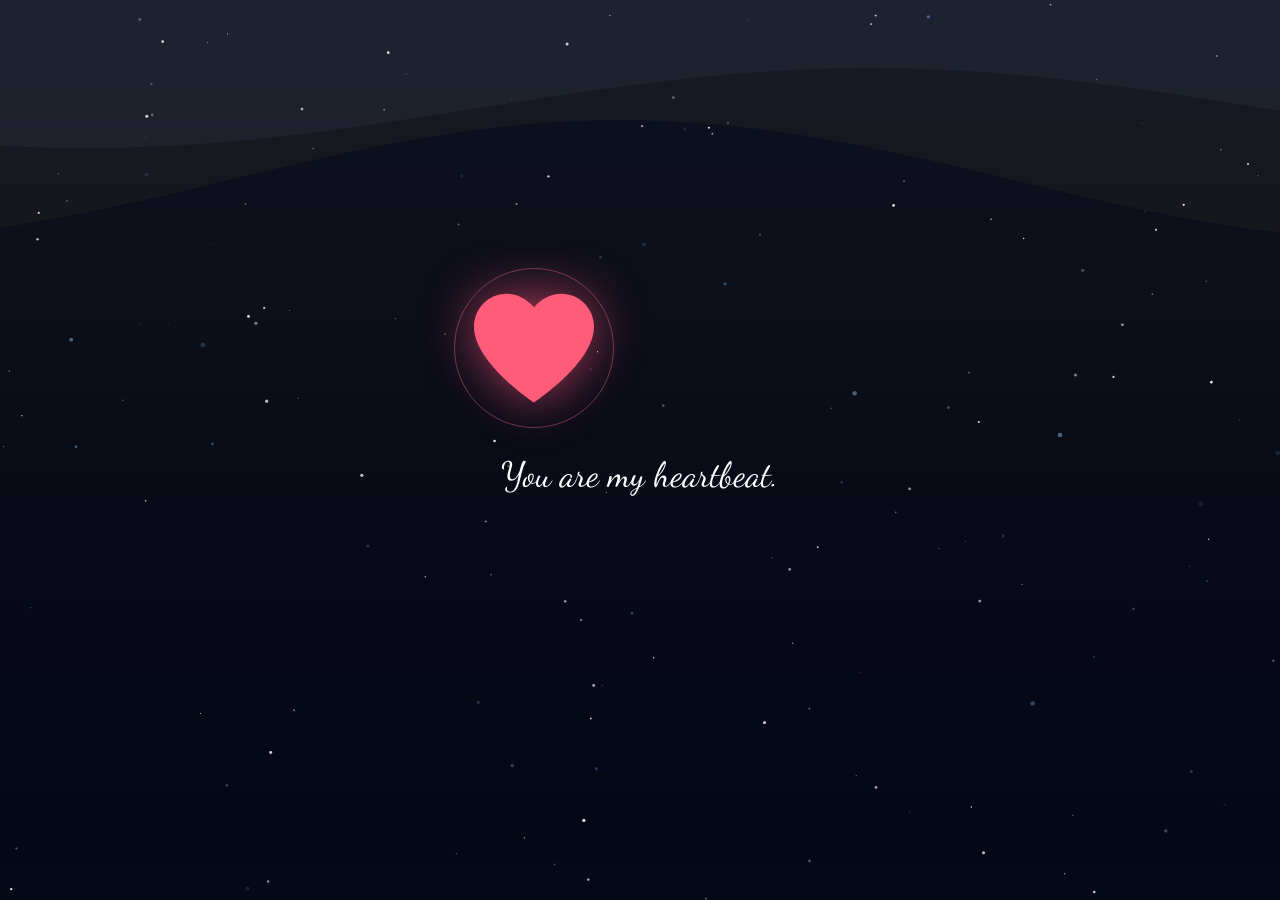
<file: index.html>
<!DOCTYPE html>
<html lang="en">
<head>
<meta charset="UTF-8">
<meta name="viewport" content="width=device-width, initial-scale=1.0, viewport-fit=cover, maximum-scale=1.0, user-scalable=no">
<title>365 Days · A Universe of Wishes</title>
<meta name="description" content="One beautiful year, told as a little universe.">
<link rel="stylesheet" href="style.css">
<link rel="stylesheet" href="animations.css">
<link rel="stylesheet" href="responsive.css">
</head>
<body>

<!-- These stay alive across every page change — this is what keeps the
     music, starfield and controls uninterrupted the entire journey. -->
<canvas id="bg-canvas"></canvas>
<div class="flash" id="flash"></div>

<div class="app" id="app">
  <!-- PAGE CONTENT LOADS HERE. Page 0 (heartbeat intro) is inline below
       for instant first paint. Pages 1–10 are fetched on demand from
       html1.html … html10.html and swapped in — no reload, so audio
       never restarts. -->
  <section class="screen active" id="page-container" data-page="0">
    <div id="intro-lines">
      <div class="heart-wrap">
        <div class="heart-ring"></div>
        <svg class="heart-svg" viewBox="0 0 32 29">
          <path fill="#ff5c7a" d="M16 29S0 18.5 0 8.8C0 3.9 3.9 0 8.7 0c2.8 0 5.4 1.4 7.3 3.6C17.9 1.4 20.5 0 23.3 0 28.1 0 32 3.9 32 8.8 32 18.5 16 29 16 29z"/>
        </svg>
      </div>
      <p class="hb-line" id="hb1">You are my heartbeat.</p>
      <p class="hb-line" id="hb2">For My Miss Universe ❤️</p>
      <p class="hb-line" id="hb3">Let's begin our little universe…</p>
    </div>

    <div id="intro-tap" style="display:none;">
      <p class="eyebrow">Before we begin</p>
      <h2 class="headline">Tap to Begin</h2>
      <p class="sub">Turn your sound on for the full experience.</p>
      <button class="btn" id="start-btn" style="margin-top:2.2rem;">Begin</button>
    </div>
  </section>
</div>

<script src="https://cdnjs.cloudflare.com/ajax/libs/gsap/3.12.5/gsap.min.js"></script>
<script src="particles.js"></script>
<script src="music.js"></script>
<script src="game.js"></script>
<script src="script.js"></script>
</body>
</html>
</file>
<file: style.css>
@import url('https://fonts.googleapis.com/css2?family=Cormorant+Garamond:ital,wght@0,400;0,500;0,600;1,500&family=Inter:wght@300;400;500;600&family=Dancing+Script:wght@500;600;700&family=Outfit:wght@400;500;600&display=swap');

:root{
  --bg: #050816;
  --bg-2: #111827;
  --accent: #FFD166;
  --glow: #8EC5FF;
  --text: #FFFFFF;
  --soft-text: #D9D9D9;

  --font-head: 'Cormorant Garamond', serif;
  --font-body: 'Inter', sans-serif;
  --font-quote: 'Dancing Script', cursive;
  --font-btn: 'Outfit', sans-serif;

  --ease-soft: cubic-bezier(.22,.9,.32,1);
  --dur-page: 1.1s;
}

*{ margin:0; padding:0; box-sizing:border-box; }

html, body{
  width:100%;
  height:100%;
  background: var(--bg);
  color: var(--text);
  font-family: var(--font-body);
  overflow: hidden;
  -webkit-tap-highlight-color: transparent;
}

body{ position: relative; }

#bg-canvas{
  position: fixed;
  inset: 0;
  width: 100%;
  height: 100%;
  z-index: 0;
  pointer-events: none;
}

.app{
  position: relative;
  z-index: 2;
  width: 100%;
  height: 100vh;
  height: 100dvh;
}

.screen{
  position: absolute;
  inset: 0;
  display: none;
  flex-direction: column;
  align-items: center;
  justify-content: center;
  text-align: center;
  padding: 8vh 6vw;
  overflow-y: auto;
  overflow-x: hidden;
}

.screen.active{ display: flex; }

.screen::-webkit-scrollbar{ display:none; }
.screen{ scrollbar-width: none; }

h1,h2,h3{ font-family: var(--font-head); font-weight: 500; letter-spacing: .01em; }

.eyebrow{
  font-family: var(--font-btn);
  font-size: 0.7rem;
  letter-spacing: 0.35em;
  text-transform: uppercase;
  color: var(--glow);
  opacity: .85;
  margin-bottom: 1.2rem;
}

.headline{
  font-size: clamp(2rem, 8vw, 3.4rem);
  line-height: 1.15;
  color: var(--text);
  text-shadow: 0 0 30px rgba(142,197,255,.25);
}

.sub{
  font-family: var(--font-body);
  font-weight: 300;
  color: var(--soft-text);
  font-size: clamp(0.95rem, 3.4vw, 1.15rem);
  max-width: 32ch;
  margin: 1.1rem auto 0;
  line-height: 1.6;
}

.quote{
  font-family: var(--font-quote);
  font-size: clamp(1.6rem, 6vw, 2.4rem);
  color: var(--accent);
  line-height: 1.4;
}

/* Buttons */
.btn{
  font-family: var(--font-btn);
  font-size: 0.85rem;
  letter-spacing: 0.12em;
  text-transform: uppercase;
  color: var(--bg);
  background: linear-gradient(135deg, var(--accent), #ffe4a1);
  border: none;
  padding: 1rem 2.4rem;
  border-radius: 999px;
  cursor: pointer;
  box-shadow: 0 0 40px rgba(255,209,102,.35);
  transition: transform .35s var(--ease-soft), box-shadow .35s var(--ease-soft);
  -webkit-tap-highlight-color: transparent;
}
.btn:active{ transform: scale(.96); }

.btn-ghost{
  font-family: var(--font-btn);
  font-size: 0.8rem;
  letter-spacing: 0.1em;
  text-transform: uppercase;
  color: var(--text);
  background: rgba(255,255,255,0.06);
  border: 1px solid rgba(255,255,255,0.18);
  backdrop-filter: blur(12px);
  padding: 0.9rem 2rem;
  border-radius: 999px;
  cursor: pointer;
}

/* Glass panel */
.glass{
  background: rgba(17,24,39,0.45);
  border: 1px solid rgba(255,255,255,0.08);
  backdrop-filter: blur(18px);
  -webkit-backdrop-filter: blur(18px);
  border-radius: 24px;
  box-shadow: 0 8px 60px rgba(0,0,0,0.35), inset 0 1px 0 rgba(255,255,255,0.06);
}

/* generic tap word/flower grid */
.tap-field{
  position: relative;
  width: 100%;
  max-width: 480px;
  height: 60vh;
  margin-top: 1rem;
}
.tap-item{
  position: absolute;
  background: none;
  border: none;
  cursor: pointer;
  color: var(--glow);
  font-family: var(--font-head);
  font-size: 2rem;
  filter: drop-shadow(0 0 12px rgba(142,197,255,.6));
}
.tap-item .revealed{
  font-family: var(--font-quote);
  color: var(--accent);
  font-size: 1.4rem;
  opacity: 0;
  transform: translateY(10px);
  transition: all .5s var(--ease-soft);
  white-space: nowrap;
}
.tap-item.done .revealed{ opacity: 1; transform: translateY(0); }
.tap-item.done .star-icon{ opacity: .25; }

.collected-count{
  font-family: var(--font-btn);
  letter-spacing: .15em;
  color: var(--soft-text);
  margin-top: 1.5rem;
  font-size: .8rem;
}

/* library book grid */
.book-grid{
  display: grid;
  grid-template-columns: repeat(3, 1fr);
  gap: 14px;
  max-width: 420px;
  margin-top: 2rem;
}
.book{
  aspect-ratio: 2/3;
  border-radius: 6px 10px 10px 6px;
  background: linear-gradient(160deg, var(--bg-2), #1b2436);
  border: 1px solid rgba(255,209,102,.25);
  box-shadow: 0 6px 20px rgba(0,0,0,.4);
  cursor: pointer;
  display: flex;
  align-items: flex-end;
  justify-content: center;
  padding-bottom: 10px;
  font-family: var(--font-btn);
  font-size: .6rem;
  letter-spacing: .1em;
  color: var(--accent);
  transition: transform .3s var(--ease-soft);
}
.book:active{ transform: scale(.94); }

.note-overlay{
  position: fixed;
  inset: 0;
  z-index: 80;
  display: none;
  align-items: center;
  justify-content: center;
  padding: 8vw;
  background: rgba(5,8,22,0.85);
  backdrop-filter: blur(6px);
}
.note-overlay.active{ display: flex; }
.note-card{
  max-width: 420px;
  padding: 2.4rem 2rem;
  text-align: left;
}
.note-card p{
  font-family: var(--font-quote);
  font-size: 1.5rem;
  color: var(--accent);
  line-height: 1.6;
  white-space: pre-line;
}
.note-close{
  margin-top: 1.6rem;
}

/* puzzle */
.puzzle-grid{
  display: grid;
  grid-template-columns: repeat(2, 80px);
  grid-template-rows: repeat(2, 80px);
  gap: 6px;
  margin: 2rem auto 0;
}
.puzzle-piece{
  background: linear-gradient(135deg, var(--accent), var(--glow));
  border-radius: 10px;
  cursor: grab;
  opacity: .3;
  transition: opacity .4s ease, transform .4s ease;
}
.puzzle-piece.placed{ opacity: 1; }

.game-hud{
  position: absolute;
  top: 8vh;
  font-family: var(--font-btn);
  letter-spacing: .1em;
  color: var(--text);
  font-size: .85rem;
  z-index: 5;
}
#game-canvas{
  position: absolute;
  inset: 0;
  z-index: 3;
}

.gift-box{
  width: 140px;
  height: 140px;
  cursor: pointer;
  filter: drop-shadow(0 0 30px rgba(255,209,102,.5));
}

.tap-hint{
  font-family: var(--font-btn);
  font-size: .65rem;
  letter-spacing: .2em;
  text-transform: uppercase;
  color: var(--soft-text);
  opacity: .6;
  margin-top: 2rem;
  animation: pulseHint 2.4s ease-in-out infinite;
}
@keyframes pulseHint{ 0%,100%{opacity:.35} 50%{opacity:.8} }
</file>
<file: animations.css>
/* Page transition */
.page-fade-enter{ opacity: 0; transform: scale(1.02); }
.page-fade-enter-active{ opacity: 1; transform: scale(1); transition: all var(--dur-page) var(--ease-soft); }

/* Heartbeat */
.heart-wrap{
  position: relative;
  width: 160px;
  height: 160px;
  display: flex;
  align-items: center;
  justify-content: center;
}
.heart-svg{
  width: 120px;
  height: 120px;
  filter: drop-shadow(0 0 25px rgba(255,80,120,.65));
  animation: heartbeat 1.05s ease-in-out infinite;
  transform-origin: center;
}
@keyframes heartbeat{
  0%, 100% { transform: scale(1); }
  15% { transform: scale(1.18); }
  30% { transform: scale(1); }
  45% { transform: scale(1.1); }
  60% { transform: scale(1); }
}
.heart-ring{
  position: absolute;
  inset: 0;
  border-radius: 50%;
  border: 1px solid rgba(255,120,150,.4);
  animation: ringPulse 1.05s ease-out infinite;
}
@keyframes ringPulse{
  0%{ transform: scale(.6); opacity: .8; }
  100%{ transform: scale(1.6); opacity: 0; }
}

.hb-line{
  font-family: var(--font-quote);
  font-size: clamp(1.4rem, 6vw, 2.2rem);
  color: var(--text);
  opacity: 0;
  margin-top: 1.6rem;
}

/* Explosion particle (canvas driven, this is just a flash) */
.flash{
  position: fixed;
  inset: 0;
  background: white;
  opacity: 0;
  pointer-events: none;
  z-index: 200;
}

/* Loading bar */
.loading-bar-track{
  width: min(70vw, 320px);
  height: 3px;
  background: rgba(255,255,255,.1);
  border-radius: 3px;
  margin-top: 2.2rem;
  overflow: hidden;
}
.loading-bar-fill{
  height: 100%;
  width: 0%;
  background: linear-gradient(90deg, var(--glow), var(--accent));
  box-shadow: 0 0 12px var(--accent);
  border-radius: 3px;
}

/* Door */
.door-wrap{
  position: relative;
  width: min(60vw, 220px);
  height: min(75vw, 320px);
}
.door-half{
  position: absolute;
  top: 0; bottom: 0;
  width: 50%;
  background: linear-gradient(160deg, #1b2436, #0a0f1c);
  border: 1px solid rgba(255,209,102,.25);
}
.door-left{ left: 0; border-radius: 12px 0 0 60px; transform-origin: left center; transition: transform 1.4s var(--ease-soft); }
.door-right{ right: 0; border-radius: 0 12px 60px 0; transform-origin: right center; transition: transform 1.4s var(--ease-soft); }
.door-wrap.open .door-left{ transform: rotateY(78deg); }
.door-wrap.open .door-right{ transform: rotateY(-78deg); }
.door-glow{
  position: absolute;
  inset: 6%;
  background: radial-gradient(circle, rgba(255,209,102,.5), transparent 70%);
  filter: blur(20px);
  z-index: -1;
}

/* Star / flower tap items float */
@keyframes floatSlow{
  0%,100%{ transform: translateY(0px); }
  50%{ transform: translateY(-14px); }
}

/* Lantern */
.lantern{
  position: absolute;
  width: 46px;
  height: 60px;
  cursor: pointer;
  animation: floatSlow 5s ease-in-out infinite;
}

/* fade utility */
.fade-in{ animation: fadeInUp .9s var(--ease-soft) forwards; }
@keyframes fadeInUp{
  from{ opacity: 0; transform: translateY(18px); }
  to{ opacity: 1; transform: translateY(0); }
}

.gift-open-particles{ pointer-events:none; }

@media (prefers-reduced-motion: reduce){
  *{ animation-duration: .01ms !important; animation-iteration-count: 1 !important; transition-duration: .01ms !important; }
}
</file>
<file: responsive.css>
@media (min-width: 640px){
  .book-grid{ grid-template-columns: repeat(4, 1fr); max-width: 520px; }
}

@media (min-width: 900px){
  .headline{ font-size: clamp(2.6rem, 5vw, 4.2rem); }
  .screen{ padding: 8vh 12vw; }
  .book-grid{ grid-template-columns: repeat(5, 1fr); max-width: 640px; }
}

@media (max-height: 560px){
  .heart-wrap{ width: 110px; height: 110px; }
  .heart-svg{ width: 80px; height: 80px; }
  .headline{ font-size: clamp(1.5rem, 6vw, 2.2rem); }
}

@media (max-width: 360px){
  .btn{ padding: 0.85rem 1.8rem; font-size: 0.78rem; }
  .puzzle-grid{ grid-template-columns: repeat(2, 68px); grid-template-rows: repeat(2, 68px); }
}
</file>
